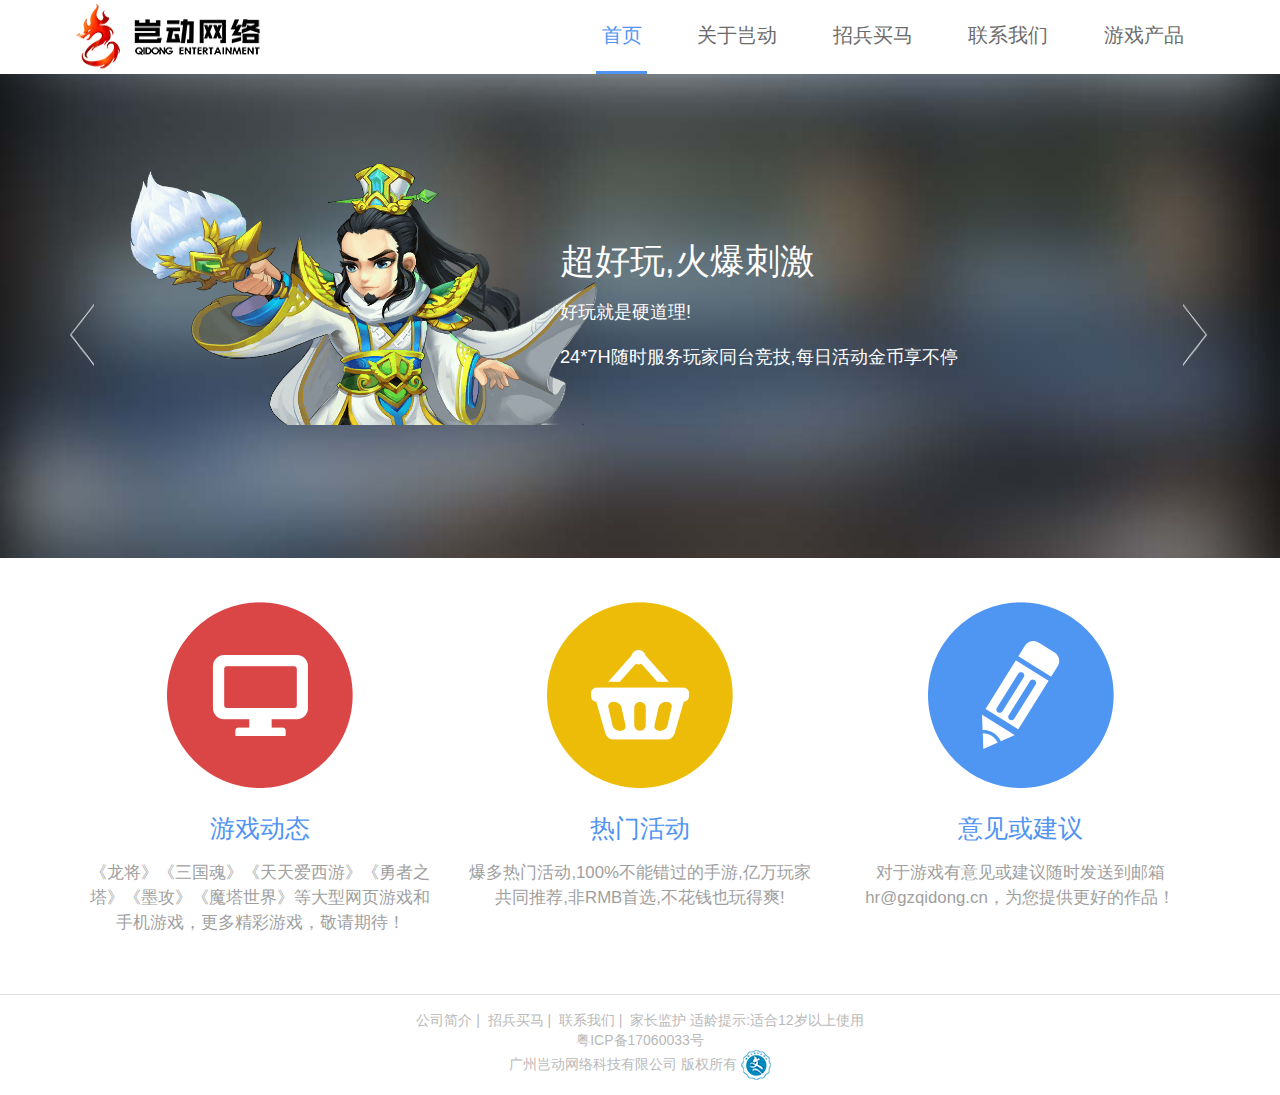
<file: index.html>
<!--
Author: W3layouts
Author URL: http://w3layouts.com
License: Creative Commons Attribution 3.0 Unported
License URL: http://creativecommons.org/licenses/by/3.0/
-->
<!DOCTYPE HTML>
<html>
<head>
	<title>广州岂动网络科技有限公司</title>
	<meta http-equiv="X-UA-Compatible" content="IE=edge,Chrome=1" />
	<meta http-equiv="X-UA-Compatible" content="IE=9" />
	<meta name="viewport" content="width=device-width, initial-scale=1, maximum-scale=1">
	<meta http-equiv="Content-Type" content="text/html; charset=utf-8" />
	<link href="css/bootstrap.min.css" rel="stylesheet" type="text/css" media="all">
	<link href="css/style.css" rel="stylesheet" type="text/css" media="all" />
	<link rel="shortcut icon" type="image/x-icon" href="images/logo.ico" media="screen" />
    <script src="js/jquery.min.js"></script>
</head>
<body>
<!-- header -->
<div class="banner">
	<div class="header">
		<div class="container">
			<div class="logo">
				<a href="index.html"><img src="images/logo.png" class="img-responsive" alt="" /></a>
			</div>
			<div class="head-nav">
				<span class="menu"> </span>
				<ul>
					<li class="active"><a href="index.html">首页</a></li>
					<li><a href="products.html">关于岂动</a></li>
					<li><a href="services.html">招兵买马</a></li>
					<li><a href="contact.html">联系我们</a></li>
					<li><a href="Game.html">游戏产品</a></li>
					<div class="clearfix"> </div>
				</ul>
			</div>
			<div class="clearfix"> </div>
		</div>
	</div>
	<div class="container">
		<div class="wmuSlider example1 section" id="section-1">
			<article style="position: absolute; width: 100%; opacity: 0;">
				<div class="banner-info">
					<div class="col-md-5 col-sm-5 info1">
						<!--原始高度 367-->
						<img src="images/img_1.png" class="img-responsive1"  style="width: 521px; margin-top: 20px" />
					</div>
					<div class="col-md-7 col-sm-7 info">

						<h1> 超好玩,火爆刺激</h1>
						<p> 好玩就是硬道理! </p>
						<p>24*7H随时服务玩家同台竞技,每日活动金币享不停 </p>

					</div>
					<div class="clearfix"> </div>
				</div>
			</article>
			<article style="position: absolute; width: 100%; opacity: 0;">
				<div class="banner-info">
					<div class="col-md-5 col-sm-5 info1">
						<img src="images/img_2.png" class="img-responsive1" alt=""  style=" width: 512px; margin-top: 20px"/>
					</div>
					<div class="col-md-7 col-sm-7 info">
						<h1>岂动团队倾力打造,超好玩游戏</h1>
						<p> 超强的游戏性，人气爆棚，精美画面 </p>
						<p> 好不好玩,由您说了算！</p>
					</div>
					<div class="clearfix"> </div>
				</div>
			</article>
			<article style="position: absolute; width: 100%; opacity: 0;">
				<div class="banner-info">
					<div class="col-md-5 col-sm-5 info1">
						<img src="images/img_3.png" class="img-responsive1"  style="width: 512px; margin-top: 20px"/>
					</div>
					<div class="col-md-7 col-sm-7 info">
						<h1>一样的游戏给您不一样的极致体验!</h1>
						<p>清新典雅的风格,原汁原味的棋牌享受</p>
						<p>超大牌面让您运指如飞,远离误操作的烦恼;... </p>
					</div>
					<div class="clearfix"> </div>
				</div>
			</article>
			<ul class="wmuSliderPagination">
				<li><a href="#" class="">0</a></li>
				<li><a href="#" class="">1</a></li>
				<li><a href="#" class="">2</a></li>
			</ul>
		</div>
	</div>
	<!-- script -->
	<script src="js/jquery.wmuSlider.js"></script>
	<script>
		$('.example1').wmuSlider();
	</script>
	<!-- script -->
</div>
<!-- header -->
<!-- content -->
<div class="contrary">
	<div class="container">
		<div class="col-md-4 devc">
			<i class="device"></i>
			<h3>游戏动态</h3>
			<p>《龙将》《三国魂》《天天爱西游》《勇者之塔》《墨攻》《魔塔世界》等大型网页游戏和手机游戏，更多精彩游戏，敬请期待！</p>
		</div>
		<div class="col-md-4 cak">
			<i class="cake"></i>
			<h3>热门活动</h3>
			<p>爆多热门活动,100%不能错过的手游,亿万玩家共同推荐,非RMB首选,不花钱也玩得爽!</p>
		</div>
		<div class="col-md-4 penc">
			<i class="pencil"></i>
			<h3>意见或建议</h3>
			<p>对于游戏有意见或建议随时发送到邮箱hr@gzqidong.cn，为您提供更好的作品！</p>
		</div>
	</div>
</div>
<!-- content -->
<div id="footser" class="footer" style="">
	<table width="100%">
		<tbody>
		<tr style="font-weight:normal;color:#b9b9b9">
			<td align="center">
				<div>
					<a target="_self" href="products.html" style="text-decoration:none;color:#b9b9b9">公司简介</a>&nbsp;|&nbsp;
					<a target="_self" href="services.html" style="text-decoration:none;color:#b9b9b9">招兵买马</a>&nbsp;|&nbsp;
					<a target="_self" href="contact.html" style="text-decoration:none;color:#b9b9b9">联系我们</a>&nbsp;|&nbsp;
					<a target="_self" style="text-decoration:none;color:#b9b9b9">家长监护 适龄提示:适合12岁以上使用</a>
				</div>
				<div><a target="_blank" style="text-decoration:none;color:#b9b9b9" href="http://www.miitbeian.gov.cn">粤ICP备17060033号</a>
				</div>
				<div><a target="_blank" style="text-decoration:none;color:#b9b9b9" href="">广州岂动网络科技有限公司 版权所有</a>
					<a href="http://sq.ccm.gov.cn/ccnt/sczr/login"><img src="images/wh.png"></a>
				</div>
			</td>
		</tr>
		</tbody>
	</table>
</div>
</body>
</html>
</file>
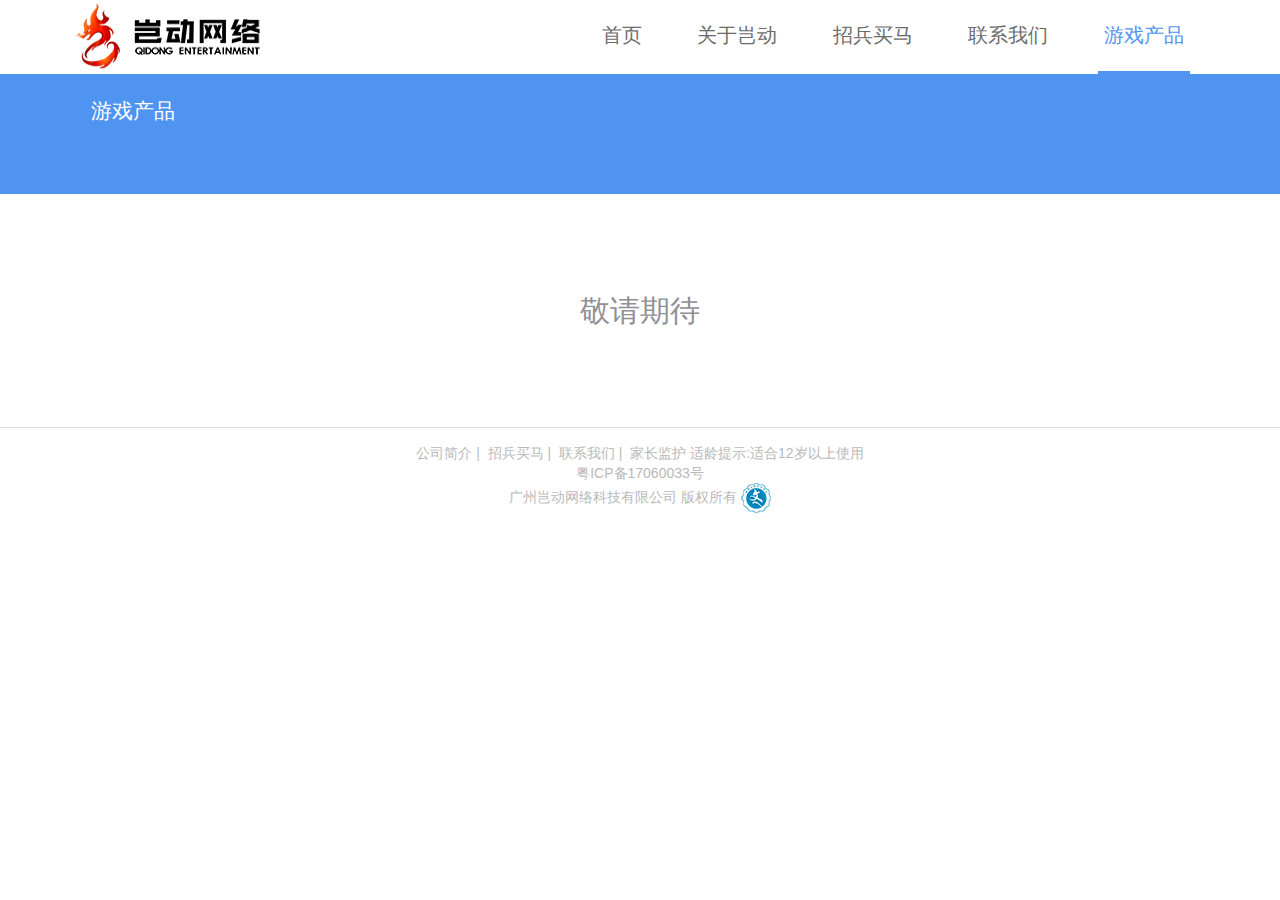
<file: Game.html>
<!--
Author: W3layouts
Author URL: http://w3layouts.com
License: Creative Commons Attribution 3.0 Unported
License URL: http://creativecommons.org/licenses/by/3.0/
-->
<!DOCTYPE HTML>
<html>
<head>
	<title>广州岂动网络科技有限公司</title>
	<meta http-equiv="X-UA-Compatible" content="IE=edge,Chrome=1" />
	<meta http-equiv="X-UA-Compatible" content="IE=9" />
	<meta name="viewport" content="width=device-width, initial-scale=1, maximum-scale=1">
	<meta http-equiv="Content-Type" content="text/html; charset=utf-8" />
	<link href="css/bootstrap.min.css" rel="stylesheet" type="text/css" media="all">
	<link href="css/style.css" rel="stylesheet" type="text/css" media="all" />
	<link rel="shortcut icon" type="image/x-icon" href="images/logo.ico" media="screen" />
    <script src="js/jquery.min.js"></script>
</head>
<body>
<!-- header -->
<div class="banner1">
	<div class="header">
		<div class="container">
			<div class="logo">
				<a href="index.html"><img src="images/logo.png" class="img-responsive" alt="" /></a>
			</div>
			<div class="head-nav">
				<span class="menu"> </span>
				<ul>
					<li><a href="index.html">首页</a></li>
					<li><a href="products.html">关于岂动</a></li>
					<li><a href="services.html">招兵买马</a></li>
					<li><a href="contact.html">联系我们</a></li>
					<li class="active"><a href="Game.html">游戏产品</a></li>
					<div class="clearfix"> </div>
				</ul>
			</div>
			<div class="clearfix"> </div>
		</div>
	</div>
	<div class="container">
		<h2>游戏产品</h2>
	</div>
</div>
<!-- header -->
<h2 style="text-align: center;margin: 100px auto">敬请期待</h2>
<div id="footser" class="footer" style="">
	<table width="100%">
		<tbody>
		<tr style="font-weight:normal;color:#b9b9b9">
			<td align="center">
				<div>
					<a target="_self" href="products.html" style="text-decoration:none;color:#b9b9b9">公司简介</a>&nbsp;|&nbsp;
					<a target="_self" href="services.html" style="text-decoration:none;color:#b9b9b9">招兵买马</a>&nbsp;|&nbsp;
					<a target="_self" href="contact.html" style="text-decoration:none;color:#b9b9b9">联系我们</a>&nbsp;|&nbsp;
					<a target="_self" style="text-decoration:none;color:#b9b9b9">家长监护 适龄提示:适合12岁以上使用</a>
				</div>
				<div><a target="_blank" style="text-decoration:none;color:#b9b9b9" href="http://www.miitbeian.gov.cn">粤ICP备17060033号</a>
				</div>
				<div><a target="_blank" style="text-decoration:none;color:#b9b9b9" href="">广州岂动网络科技有限公司 版权所有</a>
					<a href="http://sq.ccm.gov.cn/ccnt/sczr/login"><img src="images/wh.png"></a>
				</div>
			</td>
		</tr>
		</tbody>
	</table>
</div>
</body>
</html>
</file>
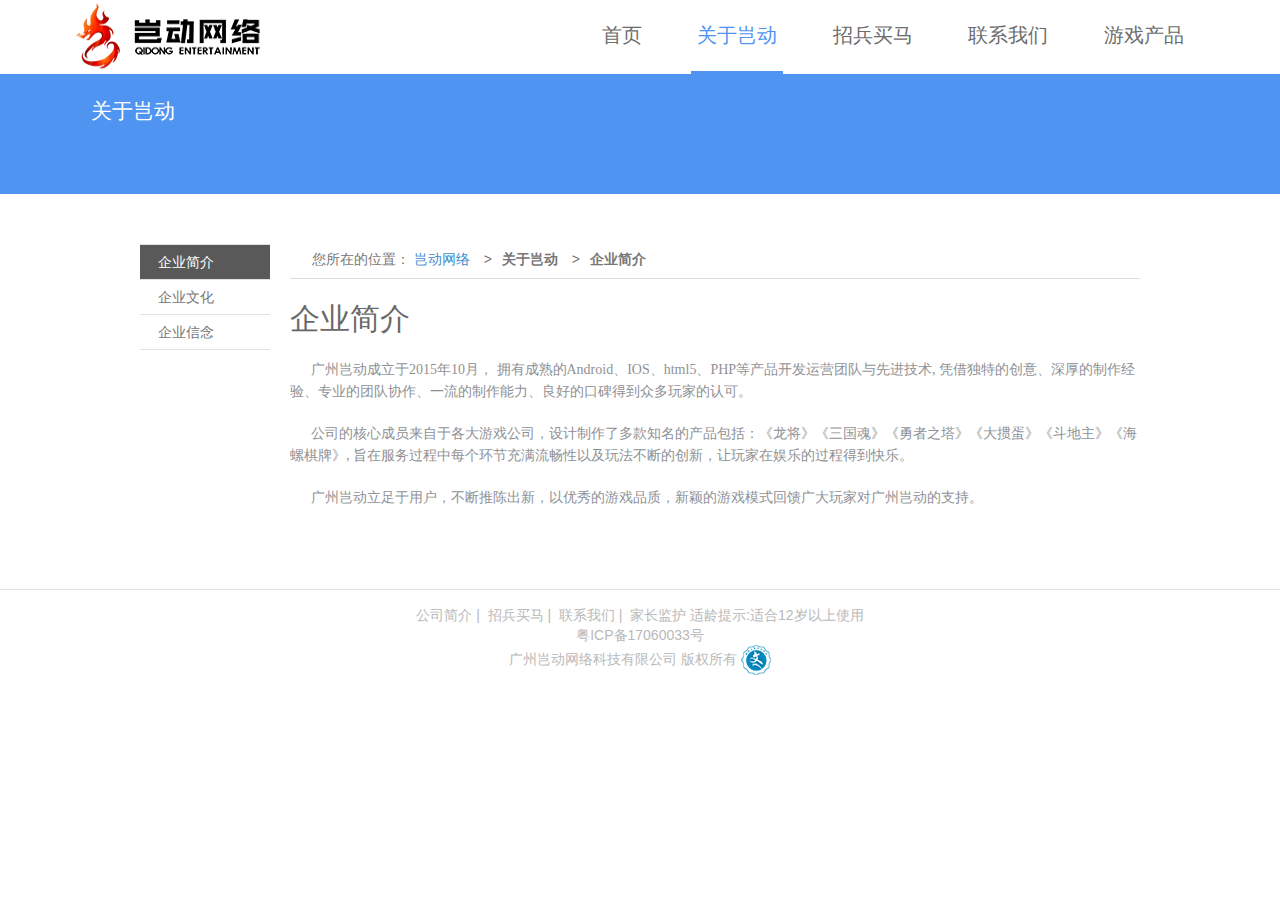
<file: products.html>
<!--
Author: W3layouts
Author URL: http://w3layouts.com
License: Creative Commons Attribution 3.0 Unported
License URL: http://creativecommons.org/licenses/by/3.0/
-->
<!--
Author: W3layouts
Author URL: http://w3layouts.com
License: Creative Commons Attribution 3.0 Unported
License URL: http://creativecommons.org/licenses/by/3.0/
-->
<!DOCTYPE HTML>
<html>
<head>
<title>广州岂动网络科技有限公司</title>
	<meta name="viewport" content="width=device-width, initial-scale=1, maximum-scale=1">
	<meta http-equiv="Content-Type" content="text/html; charset=utf-8" />
	<meta http-equiv="X-UA-Compatible" content="IE=edge,Chrome=1" />
	<meta http-equiv="X-UA-Compatible" content="IE=9" />
	<meta name="viewport" content="width=device-width, initial-scale=1">
	<link href="css/bootstrap.min.css" rel="stylesheet" type="text/css" media="all">
	<link href="css/style.css" rel="stylesheet" type="text/css" media="all" />
	<link rel="shortcut icon" type="image/x-icon" href="images/logo.ico" media="screen" />
	<script src="js/jquery.min.js"></script>
</head>
<body>
<!-- header -->
	<div class="banner1">
		<div class="header">
			<div class="container">
				<div class="logo">
					<a href="index.html"><img src="images/logo.png" class="img-responsive" alt="" /></a>
				</div>
				<div class="head-nav">
						<span class="menu"> </span>
							<ul>
								<li><a href="index.html">首页</a></li>
								<li class="active"><a href="products.html">关于岂动</a></li>
								<li><a href="services.html">招兵买马</a></li>
								<li><a href="contact.html">联系我们</a></li>
								<li><a href="Game.html">游戏产品</a></li>
								<div class="clearfix"> </div>
						</ul>
				</div>
					<div class="clearfix"> </div>
			</div> 
		</div>
		<div class="container">	
			<h2>关于岂动</h2>
		</div>
	</div>
<!-- header -->
<div class="container" style="margin-top: 50px">
	<div id="main">
		<!-- 边导航 开始-->
		<div class="aside">
			<ul class="sidenav">
				<li class="hover">
					<a href="products.html">企业简介</a>
				</li>

				<li>
					<a href="products_one.html">企业文化</a>
				</li>
				<li>
					<a href="products_two.html">企业信念</a>
				</li>

			</ul>
		</div><!-- 边导航 结束-->
		<div class="content">
			<div class="mod-crumbs-s3">
				<span>您所在的位置：</span>
				<a href="index.html" class="back-to-index">岂动网络 </a>
				<span class="arrow">&gt;</span><b>关于岂动</b>
				<span class="arrow">&gt;</span><b>企业简介</b>
			</div>
			<div id="text"><h1 style="font-style:normal;font-weight:normal;font-size:30px;font-family:微软雅黑;color:#696969;text-align:start;text-indent:0px;">
				企业简介
			</h1>
				<div style="margin:auto;color:#909195;font-family:微软雅黑;font-size:14px;font-style:normal;font-weight:normal;text-align:start;">
					<div style="margin:auto;">
						<p class="products-line">&nbsp;&nbsp;&nbsp;&nbsp;&nbsp;&nbsp;广州岂动成立于2015年10月， 拥有成熟的Android、IOS、html5、PHP等产品开发运营团队与先进技术, 凭借独特的创意、深厚的制作经验、专业的团队协作、一流的制作能力、良好的口碑得到众多玩家的认可。</p><br>
						<p class="products-line">&nbsp;&nbsp;&nbsp;&nbsp;&nbsp;&nbsp;公司的核心成员来自于各大游戏公司，设计制作了多款知名的产品包括：《龙将》《三国魂》《勇者之塔》《大掼蛋》《斗地主》《海螺棋牌》, 旨在服务过程中每个环节充满流畅性以及玩法不断的创新，让玩家在娱乐的过程得到快乐。</p><br>
						<p class="products-line">&nbsp;&nbsp;&nbsp;&nbsp;&nbsp;&nbsp;广州岂动立足于用户，不断推陈出新，以优秀的游戏品质，新颖的游戏模式回馈广大玩家对广州岂动的支持。</p><br>

					</div>
				</div><p>&nbsp;</p><p>&nbsp;</p><p>&nbsp;</p></div>
		</div>
	</div>
</div>
<div id="footser" class="footer" style="">
	<table width="100%">
		<tbody>
		<tr style="font-weight:normal;color:#b9b9b9">
			<td align="center">
				<div>
					<a target="_self" href="products.html" style="text-decoration:none;color:#b9b9b9">公司简介</a>&nbsp;|&nbsp;
					<a target="_self" href="services.html" style="text-decoration:none;color:#b9b9b9">招兵买马</a>&nbsp;|&nbsp;
					<a target="_self" href="contact.html" style="text-decoration:none;color:#b9b9b9">联系我们</a>&nbsp;|&nbsp;
					<a target="_self" style="text-decoration:none;color:#b9b9b9">家长监护 适龄提示:适合12岁以上使用</a>
				</div>
				<div><a target="_blank" style="text-decoration:none;color:#b9b9b9" href="http://www.miitbeian.gov.cn">粤ICP备17060033号</a>
				</div>
				<div><a target="_blank" style="text-decoration:none;color:#b9b9b9">广州岂动网络科技有限公司 版权所有</a>
					<a href="http://sq.ccm.gov.cn/ccnt/sczr/login"><img src="images/wh.png"></a>
				</div>
			</td>
		</tr>
		</tbody>
	</table>
</div>
</body>
</html>
</file>
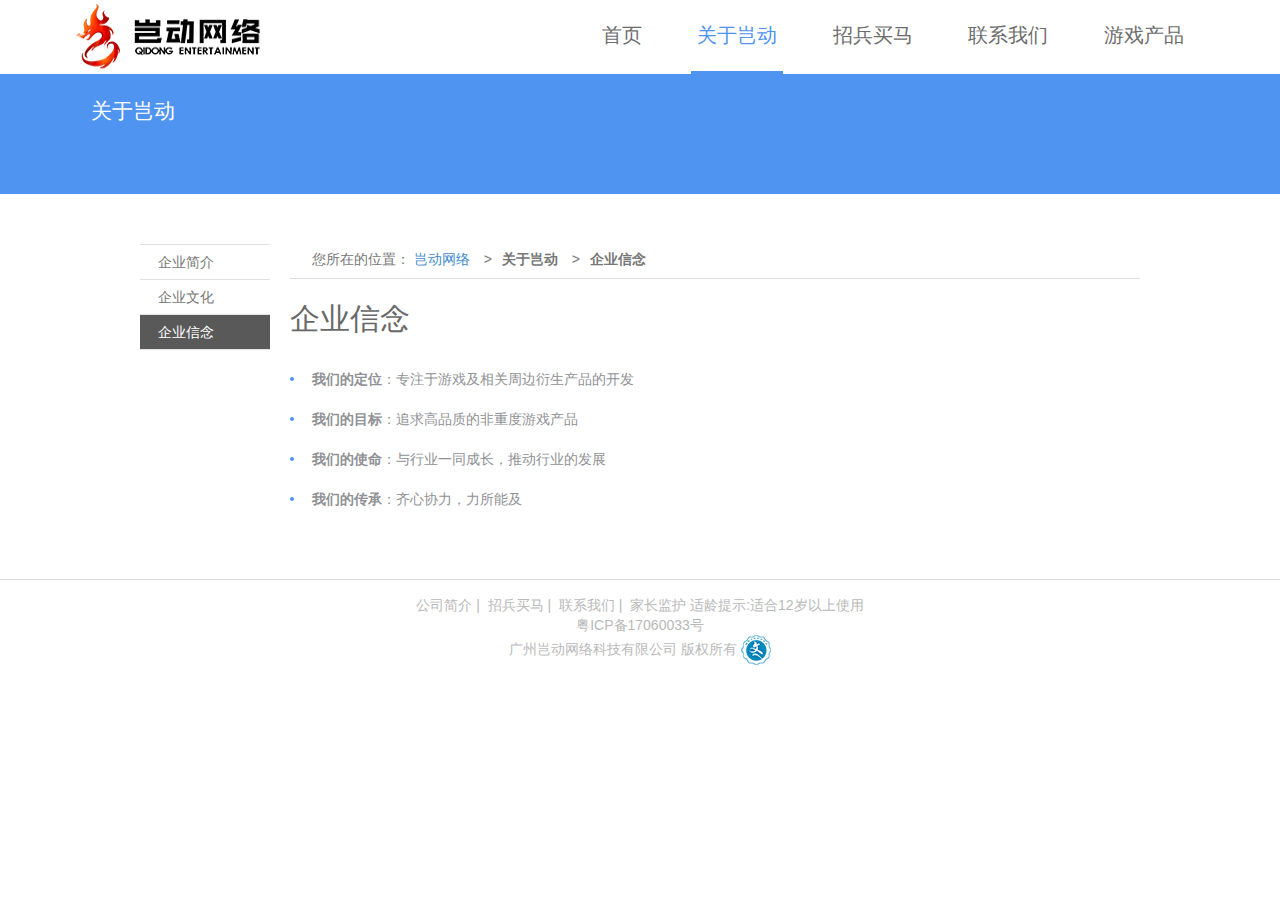
<file: products_two.html>
<!--
Author: W3layouts
Author URL: http://w3layouts.com
License: Creative Commons Attribution 3.0 Unported
License URL: http://creativecommons.org/licenses/by/3.0/
-->
<!--
Author: W3layouts
Author URL: http://w3layouts.com
License: Creative Commons Attribution 3.0 Unported
License URL: http://creativecommons.org/licenses/by/3.0/
-->
<!DOCTYPE HTML>
<html>
<head>
<title>广州岂动网络科技有限公司</title>
	<meta name="viewport" content="width=device-width, initial-scale=1, maximum-scale=1">
	<meta http-equiv="Content-Type" content="text/html; charset=utf-8" />
	<meta http-equiv="X-UA-Compatible" content="IE=edge,Chrome=1" />
	<meta http-equiv="X-UA-Compatible" content="IE=9" />
	<link href="css/bootstrap.min.css" rel="stylesheet" type="text/css" media="all">
	<link href="css/style.css" rel="stylesheet" type="text/css" media="all" />
	<link rel="shortcut icon" type="image/x-icon" href="images/logo.ico" media="screen" />
	<script src="js/jquery.min.js"></script>
</head>
<body>
<!-- header -->
	<div class="banner1">
		<div class="header">
			<div class="container">
				<div class="logo">
					<a href="index.html"><img src="images/logo.png" class="img-responsive" alt="" /></a>
				</div>
				<div class="head-nav">
						<span class="menu"> </span>
							<ul>
								<li><a href="index.html">首页</a></li>
								<li class="active"><a href="products.html">关于岂动</a></li>
								<li><a href="services.html">招兵买马</a></li>
								<li><a href="contact.html">联系我们</a></li>
								<li><a href="Game.html">游戏产品</a></li>
								<div class="clearfix"> </div>
						</ul>
				</div>
					<div class="clearfix"> </div>
			</div> 
		</div>
		<div class="container">	
			<h2>关于岂动</h2>
		</div>
	</div>
<!-- header -->
<div class="container" style="margin-top: 50px">
	<div id="main">
		<!-- 边导航 开始-->
		<div class="aside">
			<ul class="sidenav">
				<li>
					<a href="products.html">企业简介</a>
				</li>

				<li>
					<a href="products_one.html">企业文化</a>
				</li>
				<li class="hover">
					<a href="products_two.html">企业信念</a>
				</li>
			</ul>
		</div><!-- 边导航 结束-->
		<div class="content">
			<div class="mod-crumbs-s3">
				<span>您所在的位置：</span>
				<a href="index.html" class="back-to-index">岂动网络 </a>
				<span class="arrow">&gt;</span><b>关于岂动</b>
				<span class="arrow">&gt;</span><b>企业信念</b>
			</div>
			<div id="text"><h1 style="font-style:normal;font-weight:normal;font-size:30px;font-family:微软雅黑;color:#696969;text-align:start;text-indent:0px;">
				企业信念
			</h1>
				<div class="xnline"><div class="xnbt"></div><p><strong>我们的定位</strong>：专注于游戏及相关周边衍生产品的开发</p></div>
				<div class="xnline"><div class="xnbt"></div><p><strong>我们的目标</strong>：追求高品质的非重度游戏产品</p></div>
				<div class="xnline"><div class="xnbt"></div><p><strong>我们的使命</strong>：与行业一同成长，推动行业的发展</p></div>
				<div class="xnline"><div class="xnbt"></div><p><strong>我们的传承</strong>：齐心协力，力所能及</p></div>
				<p>&nbsp;</p><p>&nbsp;</p><p>&nbsp;</p>
			</div>
		</div>
	</div>
</div>
<div id="footser" class="footer" style="">
	<table width="100%">
		<tbody>
		<tr style="font-weight:normal;color:#b9b9b9">
			<td align="center">
				<div>
					<a target="_self" href="products.html" style="text-decoration:none;color:#b9b9b9">公司简介</a>&nbsp;|&nbsp;
					<a target="_self" href="services.html" style="text-decoration:none;color:#b9b9b9">招兵买马</a>&nbsp;|&nbsp;
					<a target="_self" href="contact.html" style="text-decoration:none;color:#b9b9b9">联系我们</a>&nbsp;|&nbsp;
					<a target="_self" style="text-decoration:none;color:#b9b9b9">家长监护 适龄提示:适合12岁以上使用</a>
				</div>
				<div><a target="_blank" style="text-decoration:none;color:#b9b9b9" href="http://www.miitbeian.gov.cn">粤ICP备17060033号</a>
				</div>
				<div><a target="_blank" style="text-decoration:none;color:#b9b9b9">广州岂动网络科技有限公司 版权所有</a>
					<a href="http://sq.ccm.gov.cn/ccnt/sczr/login"><img src="images/wh.png"></a>
				</div>
			</td>
		</tr>
		</tbody>
	</table>
</div>
</body>
</html>
</file>
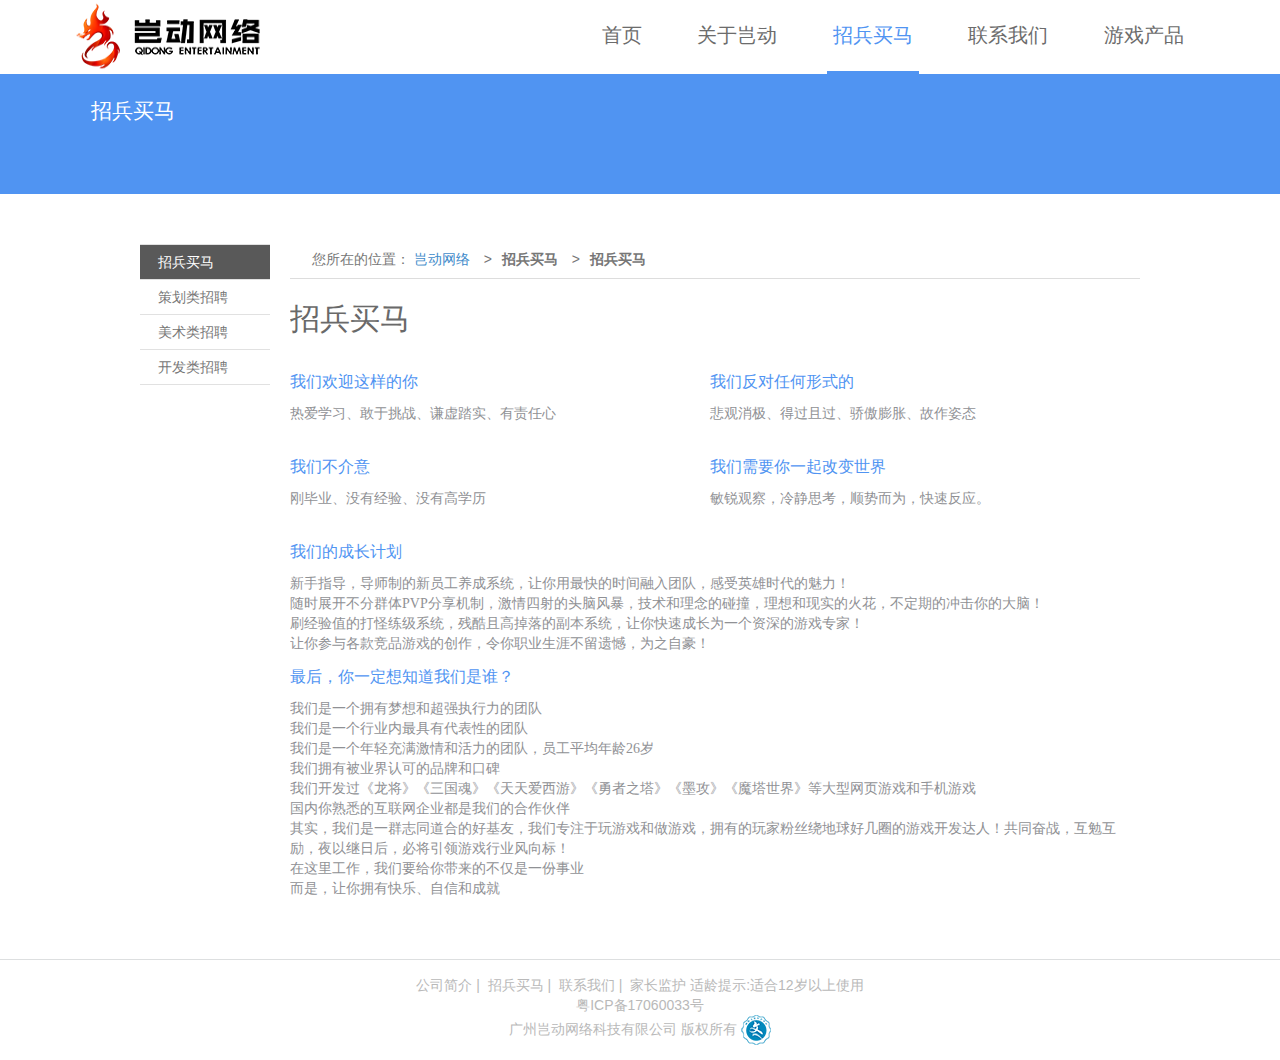
<file: services.html>
<!--
Author: W3layouts
Author URL: http://w3layouts.com
License: Creative Commons Attribution 3.0 Unported
License URL: http://creativecommons.org/licenses/by/3.0/
-->
<!--
Author: W3layouts
Author URL: http://w3layouts.com
License: Creative Commons Attribution 3.0 Unported
License URL: http://creativecommons.org/licenses/by/3.0/
-->
<!DOCTYPE HTML>
<html>
<head>
<title>广州岂动网络科技有限公司</title>
	<meta name="viewport" content="width=device-width, initial-scale=1, maximum-scale=1">
	<meta http-equiv="Content-Type" content="text/html; charset=utf-8" />
	<meta http-equiv="X-UA-Compatible" content="IE=edge,Chrome=1" />
	<meta http-equiv="X-UA-Compatible" content="IE=9" />
	<link href="css/bootstrap.min.css" rel="stylesheet" type="text/css" media="all">
	<link href="css/style.css" rel="stylesheet" type="text/css" media="all" />
	<link rel="shortcut icon" type="image/x-icon" href="images/logo.ico" media="screen" />
	<script src="js/jquery.min.js"></script>
</head>
<body>
<!-- header -->
	<div class="banner1">
		<div class="header">
			<div class="container">
				<div class="logo">
					<a href="index.html"><img src="images/logo.png" class="img-responsive" alt="" /></a>
				</div>
				<div class="head-nav">
						<span class="menu"> </span>
							<ul>
								<li><a href="index.html">首页</a></li>
								<li><a href="products.html">关于岂动</a></li>
								<li class="active"><a href="services.html">招兵买马</a></li>
								<li><a href="contact.html">联系我们</a></li>
								<li><a href="Game.html">游戏产品</a></li>
								<div class="clearfix"> </div>
						</ul>
				</div>
					<div class="clearfix"> </div>
			</div> 
		</div>
		<div class="container">	
			<h2>招兵买马</h2>
		</div>
	</div>
<!-- header -->	
<!-- service -->
<div class="container" style="margin-top: 50px">
	<div id="main">
		<!-- 边导航 开始-->
		<div class="aside">
			<ul class="sidenav">
				<li class="hover">
					<a href="services.html">招兵买马</a>
				</li>

				<li>
					<a href="services_one.html">策划类招聘</a>
				</li>
				<li>
					<a href="services_two.html">美术类招聘</a>
				</li>
				<li>
					<a href="services_three.html">开发类招聘</a>
				</li>
			</ul>
		</div><!-- 边导航 结束-->
		<div class="content">
			<div class="mod-crumbs-s3">
				<span>您所在的位置：</span>
				<a href="index.html" class="back-to-index">岂动网络 </a>
				<span class="arrow">&gt;</span><b>招兵买马</b>
			    <span class="arrow">&gt;</span><b>招兵买马</b>
			</div>
			<div id="text"><h1 style="font-style:normal;font-weight:normal;font-size:30px;font-family:微软雅黑;color:#696969;text-align:start;text-indent:0px;">
				招兵买马
			</h1>
				<div style="margin:auto;color:#909195;font-family:微软雅黑;font-size:14px;font-style:normal;font-weight:normal;text-align:start;">
					<div class="main_zp11" style="margin:auto;">
						<span class="zpdbt2" style="font-size:16px;">我们欢迎这样的你</span><span class="Apple-converted-space">&nbsp;</span><br>
						热爱学习、敢于挑战、谦虚踏实、有责任心<br>
					</div>
					<div class="main_zp22">
						<span class="zpdbt2" style="font-size:16px;">我们反对任何形式的</span><span class="Apple-converted-space">&nbsp;</span><br>
						悲观消极、得过且过、骄傲膨胀、故作姿态<br>
					</div>
					<div class="main_zp11" style="margin:auto;">
						<span class="zpdbt2" style="font-size:16px;">我们不介意</span><span class="Apple-converted-space">&nbsp;</span><br>
						刚毕业、没有经验、没有高学历<br>
					</div>
					<div class="main_zp22">
						<span class="zpdbt2" style="font-size:16px;">我们需要你一起改变世界</span><span class="Apple-converted-space">&nbsp;</span><br>
						敏锐观察，冷静思考，顺势而为，快速反应。<br>
					</div>

					<div style="margin:auto;">
						<span class="zpdbt2" style="font-size:16px;">我们的成长计划</span><span class="Apple-converted-space">&nbsp;</span><br>
						新手指导，导师制的新员工养成系统，让你用最快的时间融入团队，感受英雄时代的魅力！<span class="Apple-converted-space">&nbsp;</span><br>
						随时展开不分群体PVP分享机制，激情四射的头脑风暴，技术和理念的碰撞，理想和现实的火花，不定期的冲击你的大脑！<span class="Apple-converted-space">&nbsp;</span><br>
						刷经验值的打怪练级系统，残酷且高掉落的副本系统，让你快速成长为一个资深的游戏专家！<span class="Apple-converted-space">&nbsp;</span><br>
						让你参与各款竞品游戏的创作，令你职业生涯不留遗憾，为之自豪！<br>
					</div>
					<div style="margin:auto;">
						<span class="zpdbt2" style="font-size:16px;">最后，你一定想知道我们是谁？</span><br>
						我们是一个拥有梦想和超强执行力的团队<br>
						我们是一个行业内最具有代表性的团队<br>
						我们是一个年轻充满激情和活力的团队，员工平均年龄26岁<br>
						我们拥有被业界认可的品牌和口碑<br>
						我们开发过《龙将》《三国魂》《天天爱西游》《勇者之塔》《墨攻》《魔塔世界》等大型网页游戏和手机游戏<br>
						国内你熟悉的互联网企业都是我们的合作伙伴<br>
						其实，我们是一群志同道合的好基友，我们专注于玩游戏和做游戏，拥有的玩家粉丝绕地球好几圈的游戏开发达人！共同奋战，互勉互励，夜以继日后，必将引领游戏行业风向标！<br>
						在这里工作，我们要给你带来的不仅是一份事业<br>
						而是，让你拥有快乐、自信和成就<br>

					</div>
				</div><p>&nbsp;</p><p>&nbsp;</p><p>&nbsp;</p></div>
	    </div>
	</div>
</div>

<!-- service -->
<div id="footser" class="footer" style="">
	<table width="100%">
		<tbody>
		<tr style="font-weight:normal;color:#b9b9b9">
			<td align="center">
				<div>
					<a target="_self" href="products.html" style="text-decoration:none;color:#b9b9b9">公司简介</a>&nbsp;|&nbsp;
					<a target="_self" href="services.html" style="text-decoration:none;color:#b9b9b9">招兵买马</a>&nbsp;|&nbsp;
					<a target="_self" href="contact.html" style="text-decoration:none;color:#b9b9b9">联系我们</a>&nbsp;|&nbsp;
					<a target="_self" style="text-decoration:none;color:#b9b9b9">家长监护 适龄提示:适合12岁以上使用</a>
				</div>
				<div><a target="_blank" style="text-decoration:none;color:#b9b9b9" href="http://www.miitbeian.gov.cn">粤ICP备17060033号</a>
				</div>
				<div><a target="_blank" style="text-decoration:none;color:#b9b9b9">广州岂动网络科技有限公司 版权所有</a>
					<a href="http://sq.ccm.gov.cn/ccnt/sczr/login"><img src="images/wh.png"></a>
				</div>
			</td>
		</tr>
		</tbody>
	</table>
</div>
</body>
</html>
</file>
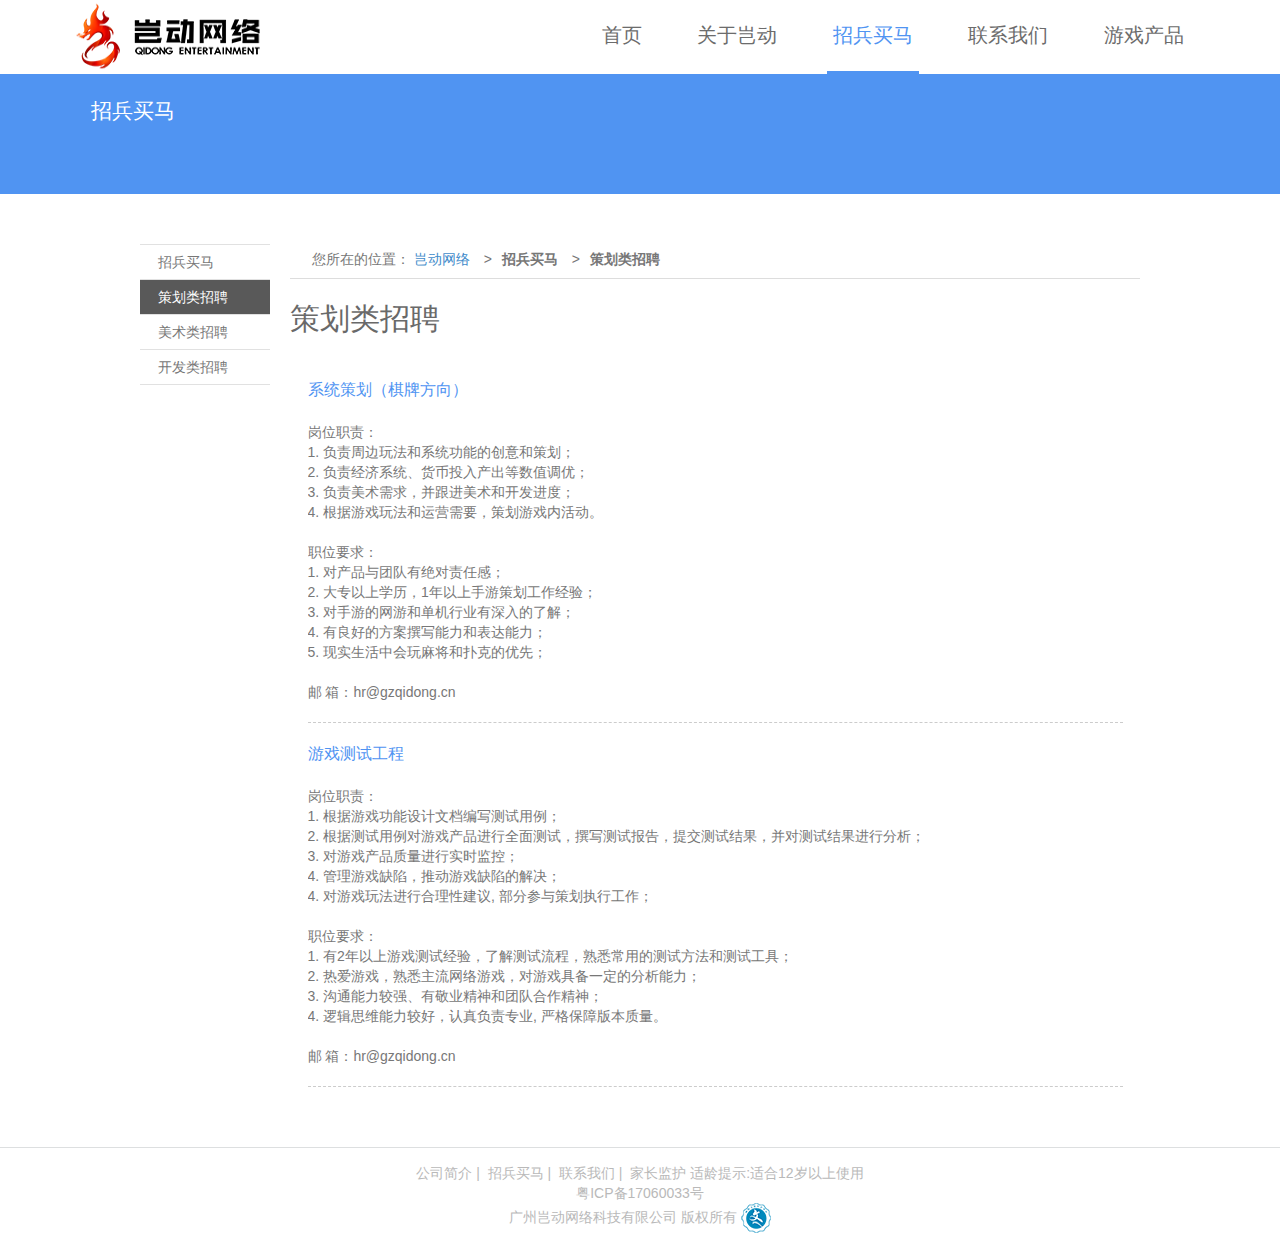
<file: services_one.html>
<!--
Author: W3layouts
Author URL: http://w3layouts.com
License: Creative Commons Attribution 3.0 Unported
License URL: http://creativecommons.org/licenses/by/3.0/
-->
<!--
Author: W3layouts
Author URL: http://w3layouts.com
License: Creative Commons Attribution 3.0 Unported
License URL: http://creativecommons.org/licenses/by/3.0/
-->
<!DOCTYPE HTML>
<html>
<head>
<title>广州岂动网络科技有限公司</title>
	<meta name="viewport" content="width=device-width, initial-scale=1, maximum-scale=1">
	<meta http-equiv="Content-Type" content="text/html; charset=utf-8" />
	<meta http-equiv="X-UA-Compatible" content="IE=edge,Chrome=1" />
	<meta http-equiv="X-UA-Compatible" content="IE=9" />
	<link href="css/bootstrap.min.css" rel="stylesheet" type="text/css" media="all">
	<link href="css/style.css" rel="stylesheet" type="text/css" media="all" />
	<link rel="shortcut icon" type="image/x-icon" href="images/logo.ico" media="screen" />
	<script src="js/jquery.min.js"></script>
</head>
<body>
<!-- header -->
	<div class="banner1">
		<div class="header">
			<div class="container">
				<div class="logo">
					<a href="index.html"><img src="images/logo.png" class="img-responsive" alt="" /></a>
				</div>
				<div class="head-nav">
						<span class="menu"> </span>
							<ul>
								<li><a href="index.html">首页</a></li>
								<li><a href="products.html">关于岂动</a></li>
								<li class="active"><a href="services.html">招兵买马</a></li>
								<li><a href="contact.html">联系我们</a></li>
								<li><a href="Game.html">游戏产品</a></li>
								<div class="clearfix"> </div>
						</ul>
				</div>
					<div class="clearfix"> </div>
			</div> 
		</div>
		<div class="container">	
			<h2>招兵买马</h2>
		</div>
	</div>
<!-- header -->	
<!-- service -->
<div class="container" style="margin-top: 50px">
	<div id="main">
		<!-- 边导航 开始-->
		<div class="aside">
			<ul class="sidenav">
				<li>
					<a href="services.html">招兵买马</a>
				</li>

				<li  class="hover">
					<a href="services_one.html">策划类招聘</a>
				</li>
				<li>
					<a href="services_two.html">美术类招聘</a>
				</li>
				<li>
					<a href="services_three.html">开发类招聘</a>
				</li>
			</ul>
		</div><!-- 边导航 结束-->
		<div class="content">
			<div class="mod-crumbs-s3">
				<span>您所在的位置：</span>
				<a href="index.html" class="back-to-index">岂动网络 </a>
				<span class="arrow">&gt;</span><b>招兵买马</b>
			    <span class="arrow">&gt;</span><b>策划类招聘</b>
			</div>
			<div id="text">
				<h1>
					策划类招聘
				</h1>
				<!-- 资深数值策划 开始-->
				<p>
					<br>
				</p>
				<div class="zpnr">
					<div class="zpbt">
					</div>
					<span class="zpwz">系统策划（棋牌方向）</span>
					<p>
						<br>
					</p>
					岗位职责： <br>
					1. 负责周边玩法和系统功能的创意和策划；<br>
					2. 负责经济系统、货币投入产出等数值调优；<br>
					3. 负责美术需求，并跟进美术和开发进度；<br>
					4. 根据游戏玩法和运营需要，策划游戏内活动。 <br>
					<br>
					职位要求：<br>
					1. 对产品与团队有绝对责任感；<br>
					2. 大专以上学历，1年以上手游策划工作经验；<br>
					3. 对手游的网游和单机行业有深入的了解；<br>
					4. 有良好的方案撰写能力和表达能力；<br>
					5. 现实生活中会玩麻将和扑克的优先；
					<p>
						<br>
					</p>
					邮 箱：<span>hr@gzqidong.cn</span><br>
					<br>
				</div>
				<p>

					<br/><!-- 资深数值策划 结束-->
					<!-- 系统策划 开始-->
				</p>

				<p>
					<div class="zpnr">
						<div class="zpbt">
						</div>
						<span class="zpwz">游戏测试工程</span>

				<p>
					<br>
				</p>
				岗位职责： <br>
				1. 根据游戏功能设计文档编写测试用例；<br>
				2. 根据测试用例对游戏产品进行全面测试，撰写测试报告，提交测试结果，并对测试结果进行分析；<br>
				3. 对游戏产品质量进行实时监控；<br>
				4. 管理游戏缺陷，推动游戏缺陷的解决；<br>
				4. 对游戏玩法进行合理性建议, 部分参与策划执行工作；<br>
				<br>
				职位要求：<br>
				1. 有2年以上游戏测试经验，了解测试流程，熟悉常用的测试方法和测试工具；<br>
				2. 热爱游戏，熟悉主流网络游戏，对游戏具备一定的分析能力；<br>
				3. 沟通能力较强、有敬业精神和团队合作精神；<br>
				4. 逻辑思维能力较好，认真负责专业, 严格保障版本质量。<br>
				<p>
					<br>
				</p>
				邮 箱：<span>hr@gzqidong.cn</span><br>
				<br>
			</div>
			</div>
					<!-- 系统策划 结束-->
				<p>&nbsp;</p><p>&nbsp;</p><p>&nbsp;</p></div>

	    </div>
	</div>

<!-- service -->
<div id="footser" class="footer" style="">
	<table width="100%">
		<tbody>
		<tr style="font-weight:normal;color:#b9b9b9">
			<td align="center">
				<div>
					<a target="_self" href="products.html" style="text-decoration:none;color:#b9b9b9">公司简介</a>&nbsp;|&nbsp;
					<a target="_self" href="services.html" style="text-decoration:none;color:#b9b9b9">招兵买马</a>&nbsp;|&nbsp;
					<a target="_self" href="contact.html" style="text-decoration:none;color:#b9b9b9">联系我们</a>&nbsp;|&nbsp;
					<a target="_self" style="text-decoration:none;color:#b9b9b9">家长监护 适龄提示:适合12岁以上使用</a>
				</div>
				<div><a target="_blank" style="text-decoration:none;color:#b9b9b9" href="http://www.miitbeian.gov.cn">粤ICP备17060033号</a>
				</div>
				<div><a target="_blank" style="text-decoration:none;color:#b9b9b9">广州岂动网络科技有限公司 版权所有</a>
					<a href="http://sq.ccm.gov.cn/ccnt/sczr/login"><img src="images/wh.png"></a>
				</div>
			</td>
		</tr>
		</tbody>
	</table>
</div>
</body>
</html>
</file>
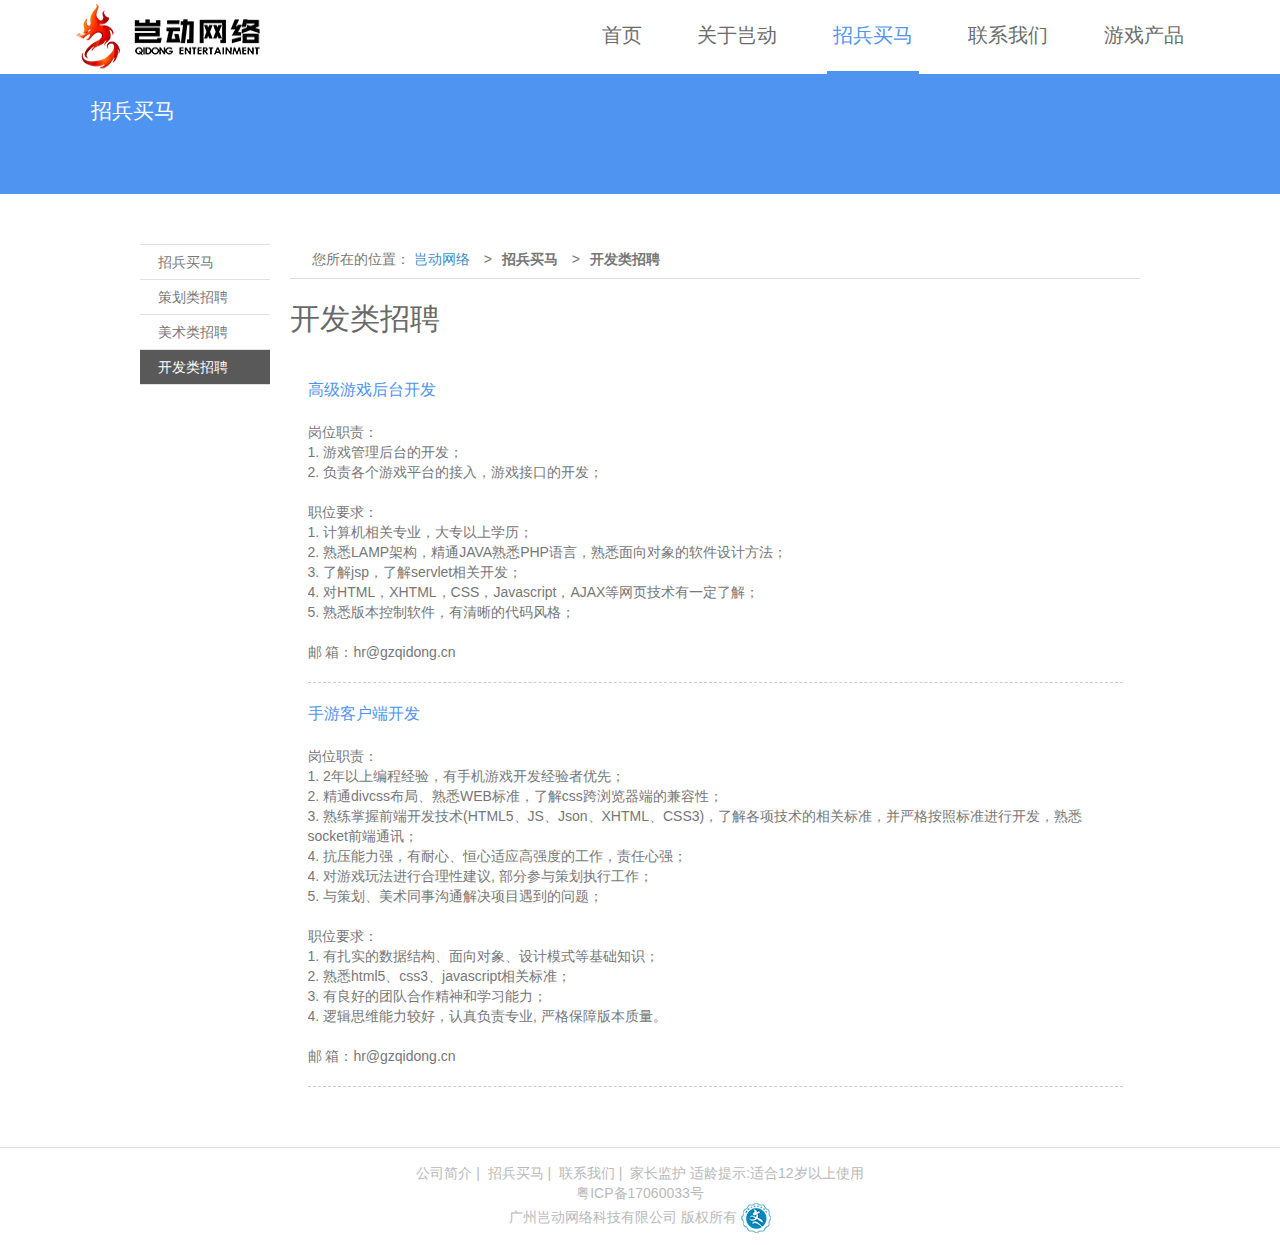
<file: services_three.html>
<!--
Author: W3layouts
Author URL: http://w3layouts.com
License: Creative Commons Attribution 3.0 Unported
License URL: http://creativecommons.org/licenses/by/3.0/
-->
<!--
Author: W3layouts
Author URL: http://w3layouts.com
License: Creative Commons Attribution 3.0 Unported
License URL: http://creativecommons.org/licenses/by/3.0/
-->
<!DOCTYPE HTML>
<html>
<head>
<title>广州岂动网络科技有限公司</title>
	<meta name="viewport" content="width=device-width, initial-scale=1, maximum-scale=1">
	<meta http-equiv="Content-Type" content="text/html; charset=utf-8" />
	<meta http-equiv="X-UA-Compatible" content="IE=edge,Chrome=1" />
	<meta http-equiv="X-UA-Compatible" content="IE=9" />
	<link href="css/bootstrap.min.css" rel="stylesheet" type="text/css" media="all">
	<link href="css/style.css" rel="stylesheet" type="text/css" media="all" />
	<link rel="shortcut icon" type="image/x-icon" href="images/logo.ico" media="screen" />
	<script src="js/jquery.min.js"></script>
</head>
<body>
<!-- header -->
	<div class="banner1">
		<div class="header">
			<div class="container">
				<div class="logo">
					<a href="index.html"><img src="images/logo.png" class="img-responsive" alt="" /></a>
				</div>
				<div class="head-nav">
						<span class="menu"> </span>
							<ul>
								<li><a href="index.html">首页</a></li>
								<li><a href="products.html">关于岂动</a></li>
								<li class="active"><a href="services.html">招兵买马</a></li>
								<li><a href="contact.html">联系我们</a></li>
								<li><a href="Game.html">游戏产品</a></li>
								<div class="clearfix"> </div>
						</ul>
				</div>
					<div class="clearfix"> </div>
			</div> 
		</div>
		<div class="container">	
			<h2>招兵买马</h2>
		</div>
	</div>
<!-- header -->	
<!-- service -->
<div class="container" style="margin-top: 50px">
	<div id="main">
		<!-- 边导航 开始-->
		<div class="aside">
			<ul class="sidenav">
				<li>
					<a href="services.html">招兵买马</a>
				</li>

				<li>
					<a href="services_one.html">策划类招聘</a>
				</li>
				<li>
					<a href="services_two.html">美术类招聘</a>
				</li>
				<li class="hover">
					<a href="services_three.html">开发类招聘</a>
				</li>
			</ul>
		</div><!-- 边导航 结束-->
		<div class="content">
			<div class="mod-crumbs-s3">
				<span>您所在的位置：</span>
				<a href="index.html" class="back-to-index">岂动网络 </a>
				<span class="arrow">&gt;</span><b>招兵买马</b>
			    <span class="arrow">&gt;</span><b>开发类招聘</b>
			</div>
			<div id="text">
				<h1>
					开发类招聘
				</h1>
				<!-- 资深数值策划 开始-->
				<p>
					<br>
				</p>
				<div class="zpnr">
					<div class="zpbt">
					</div>
					<span class="zpwz">高级游戏后台开发</span>
					<p>
						<br>
					</p>
					岗位职责： <br>
					1. 游戏管理后台的开发；<br>
					2. 负责各个游戏平台的接入，游戏接口的开发；<br>
					<br>
					职位要求：<br>
					1. 计算机相关专业，大专以上学历；<br>
					2. 熟悉LAMP架构，精通JAVA熟悉PHP语言，熟悉面向对象的软件设计方法；<br>
					3. 了解jsp，了解servlet相关开发；<br>
					4. 对HTML，XHTML，CSS，Javascript，AJAX等网页技术有一定了解；<br>
					5. 熟悉版本控制软件，有清晰的代码风格；
					<p>
						<br>
					</p>
					邮 箱：<span>hr@gzqidong.cn</span><br>
					<br>
				</div>
				<p>

					<br/><!-- 资深数值策划 结束-->
					<!-- 系统策划 开始-->
				</p>

				<p>
					<div class="zpnr">
						<div class="zpbt">
						</div>
						<span class="zpwz">手游客户端开发</span>

				<p>
					<br>
				</p>
				岗位职责： <br>
				1. 2年以上编程经验，有手机游戏开发经验者优先；<br>
				2. 精通divcss布局、熟悉WEB标准，了解css跨浏览器端的兼容性；<br>
				3. 熟练掌握前端开发技术(HTML5、JS、Json、XHTML、CSS3)，了解各项技术的相关标准，并严格按照标准进行开发，熟悉socket前端通讯；<br>
				4. 抗压能力强，有耐心、恒心适应高强度的工作，责任心强；<br>
				4. 对游戏玩法进行合理性建议, 部分参与策划执行工作；<br>
				5. 与策划、美术同事沟通解决项目遇到的问题；<br>
				<br>
				职位要求：<br>
				1. 有扎实的数据结构、面向对象、设计模式等基础知识；<br>
				2. 熟悉html5、css3、javascript相关标准；<br>
				3. 有良好的团队合作精神和学习能力；<br>
				4. 逻辑思维能力较好，认真负责专业, 严格保障版本质量。<br>
				<p>
					<br>
				</p>
				邮 箱：<span>hr@gzqidong.cn</span><br>
				<br>
			</div>
			</div>
			<!-- 系统策划 结束-->
			<p>&nbsp;</p><p>&nbsp;</p><p>&nbsp;</p></div>

	</div>
</div>


<!-- service -->
<div id="footser" class="footer" style="">
	<table width="100%">
		<tbody>
		<tr style="font-weight:normal;color:#b9b9b9">
			<td align="center">
				<div>
					<a target="_self" href="products.html" style="text-decoration:none;color:#b9b9b9">公司简介</a>&nbsp;|&nbsp;
					<a target="_self" href="services.html" style="text-decoration:none;color:#b9b9b9">招兵买马</a>&nbsp;|&nbsp;
					<a target="_self" href="contact.html" style="text-decoration:none;color:#b9b9b9">联系我们</a>&nbsp;|&nbsp;
					<a target="_self" style="text-decoration:none;color:#b9b9b9">家长监护 适龄提示:适合12岁以上使用</a>
				</div>
				<div><a target="_blank" style="text-decoration:none;color:#b9b9b9" href="http://www.miitbeian.gov.cn">粤ICP备17060033号</a>
				</div>
				<div><a target="_blank" style="text-decoration:none;color:#b9b9b9">广州岂动网络科技有限公司 版权所有</a>
					<a href="http://sq.ccm.gov.cn/ccnt/sczr/login"><img src="images/wh.png"></a>
				</div>
			</td>
		</tr>
		</tbody>
	</table>
</div>
</body>
</html>
</file>
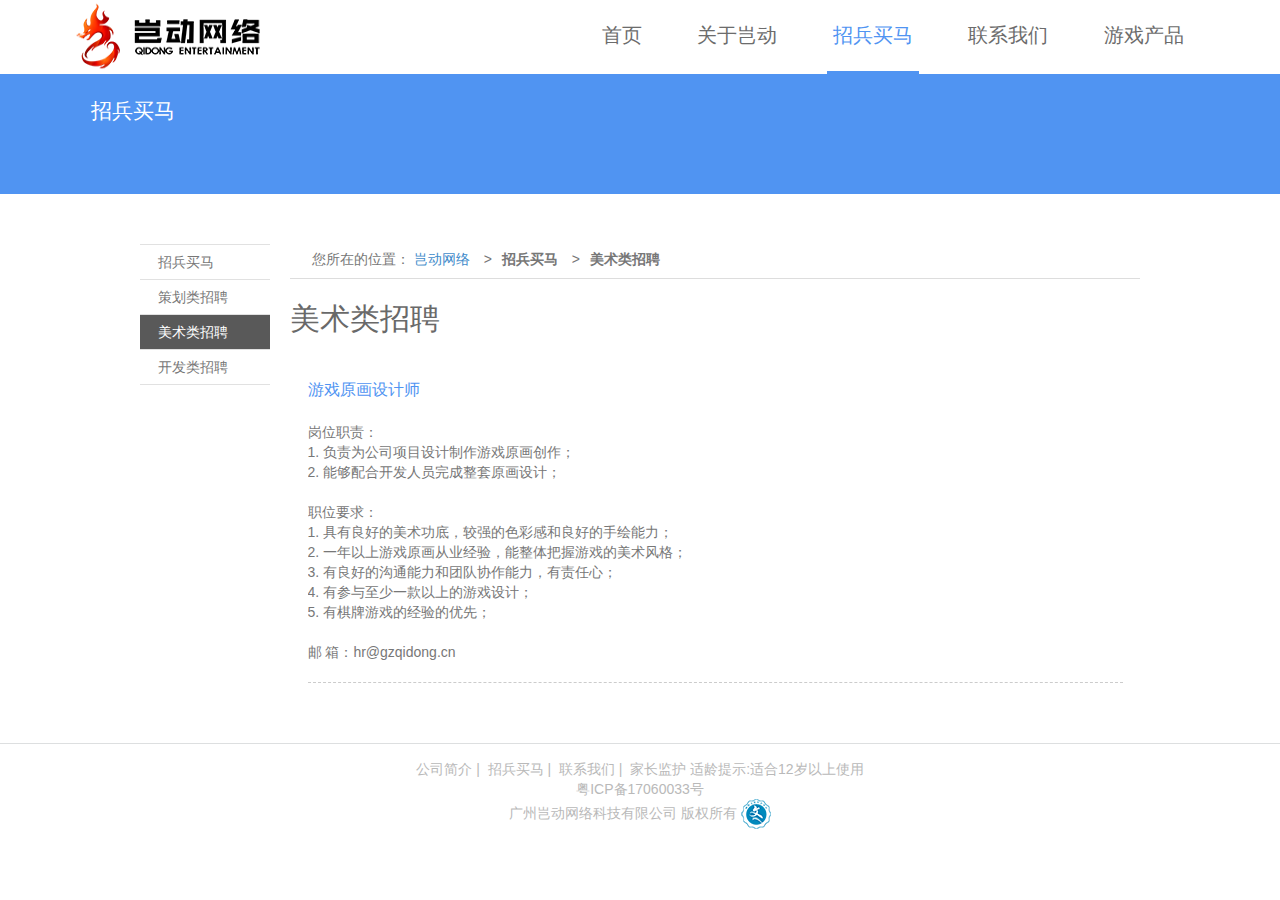
<file: services_two.html>
<!--
Author: W3layouts
Author URL: http://w3layouts.com
License: Creative Commons Attribution 3.0 Unported
License URL: http://creativecommons.org/licenses/by/3.0/
-->
<!--
Author: W3layouts
Author URL: http://w3layouts.com
License: Creative Commons Attribution 3.0 Unported
License URL: http://creativecommons.org/licenses/by/3.0/
-->
<!DOCTYPE HTML>
<html>
<head>
<title>广州岂动网络科技有限公司</title>
	<meta name="viewport" content="width=device-width, initial-scale=1, maximum-scale=1">
	<meta http-equiv="Content-Type" content="text/html; charset=utf-8" />
	<meta http-equiv="X-UA-Compatible" content="IE=edge,Chrome=1" />
	<meta http-equiv="X-UA-Compatible" content="IE=9" />
	<link href="css/bootstrap.min.css" rel="stylesheet" type="text/css" media="all">
	<link href="css/style.css" rel="stylesheet" type="text/css" media="all" />
	<link rel="shortcut icon" type="image/x-icon" href="images/logo.ico" media="screen" />
	<script src="js/jquery.min.js"></script>
</head>
<body>
<!-- header -->
	<div class="banner1">
		<div class="header">
			<div class="container">
				<div class="logo">
					<a href="index.html"><img src="images/logo.png" class="img-responsive" alt="" /></a>
				</div>
				<div class="head-nav">
						<span class="menu"> </span>
							<ul>
								<li><a href="index.html">首页</a></li>
								<li><a href="products.html">关于岂动</a></li>
								<li class="active"><a href="services.html">招兵买马</a></li>
								<li><a href="contact.html">联系我们</a></li>
								<li><a href="Game.html">游戏产品</a></li>
								<div class="clearfix"> </div>
						</ul>
				</div>
					<div class="clearfix"> </div>
			</div> 
		</div>
		<div class="container">	
			<h2>招兵买马</h2>
		</div>
	</div>
<!-- header -->	
<!-- service -->
<div class="container" style="margin-top: 50px">
	<div id="main">
		<!-- 边导航 开始-->
		<div class="aside">
			<ul class="sidenav">
				<li>
					<a href="services.html">招兵买马</a>
				</li>

				<li>
					<a href="services_one.html">策划类招聘</a>
				</li>
				<li  class="hover">
					<a href="services_two.html">美术类招聘</a>
				</li>
				<li>
					<a href="services_three.html">开发类招聘</a>
				</li>
			</ul>
		</div><!-- 边导航 结束-->
		<div class="content">
			<div class="mod-crumbs-s3">
				<span>您所在的位置：</span>
				<a href="index.html" class="back-to-index">岂动网络 </a>
				<span class="arrow">&gt;</span><b>招兵买马</b>
			    <span class="arrow">&gt;</span><b>美术类招聘</b>
			</div>
			<div id="text">
				<h1>
					美术类招聘
				</h1>
				<!-- 资深数值策划 开始-->
				<p>
					<br>
				</p>
				<div class="zpnr">
					<div class="zpbt">
					</div>
					<span class="zpwz">游戏原画设计师</span>
					<p>
						<br>
					</p>
					岗位职责： <br>
					1. 负责为公司项目设计制作游戏原画创作；<br>
					2. 能够配合开发人员完成整套原画设计；<br>
					<br>
					职位要求：<br>
					1. 具有良好的美术功底，较强的色彩感和良好的手绘能力；<br>
					2. 一年以上游戏原画从业经验，能整体把握游戏的美术风格；<br>
					3. 有良好的沟通能力和团队协作能力，有责任心；<br>
					4. 有参与至少一款以上的游戏设计；<br>
					5. 有棋牌游戏的经验的优先；
					<p>
						<br>
					</p>
					邮 箱：<span>hr@gzqidong.cn</span><br>
					<br>
				</div>
				<p>
					<!-- 资深数值策划 结束-->
					<!-- 系统策划 开始-->
				</p>
				<p>
					<!-- 系统策划 结束-->
				</p><p>&nbsp;</p><p>&nbsp;</p><p>&nbsp;</p>
			</div>
	    </div>
	</div>
</div>

<!-- service -->
<div id="footser" class="footer" style="">
	<table width="100%">
		<tbody>
		<tr style="font-weight:normal;color:#b9b9b9">
			<td align="center">
				<div>
					<a target="_self" href="products.html" style="text-decoration:none;color:#b9b9b9">公司简介</a>&nbsp;|&nbsp;
					<a target="_self" href="services.html" style="text-decoration:none;color:#b9b9b9">招兵买马</a>&nbsp;|&nbsp;
					<a target="_self" href="contact.html" style="text-decoration:none;color:#b9b9b9">联系我们</a>&nbsp;|&nbsp;
					<a target="_self" style="text-decoration:none;color:#b9b9b9">家长监护 适龄提示:适合12岁以上使用</a>
				</div>
				<div><a target="_blank" style="text-decoration:none;color:#b9b9b9" href="http://www.miitbeian.gov.cn">粤ICP备17060033号</a>
				</div>
				<div><a target="_blank" style="text-decoration:none;color:#b9b9b9">广州岂动网络科技有限公司 版权所有</a>
					<a href="http://sq.ccm.gov.cn/ccnt/sczr/login"><img src="images/wh.png"></a>
				</div>
			</td>
		</tr>
		</tbody>
	</table>
</div>
</body>
</html>
</file>
<file: css/style.css>
/*Author: W3layouts
Author URL: http://w3layouts.com
License: Creative Commons Attribution 3.0 Unported
License URL: http://creativecommons.org/licenses/by/3.0/
--*/
h4, h5, h6,
h1, h2, h3 {margin-top: 0;}
ul, ol {margin: 0;}
p {margin: 0;}
html,body{
	font-family: 'Open Sans', sans-serif;
}

body a{
    transition:0.5s all;
	-webkit-transition:0.5s all;
	-moz-transition:0.5s all;
	-o-transition:0.5s all;
	-ms-transition:0.5s all;
}
.header{
	background:#fff;
}
.logo{
	float:left;
}
.head-nav{
	float:right;
}
.head-nav ul{
	margin:0;
	padding:0;
}
.head-nav ul li{
	display:inline-block;  
}
.head-nav ul li a{
	color:#6C6C6C;
	text-decoration:none;
	font-size: 1.4em;
	font-weight:400;
	margin:0px 20px 0px 20px;
	display:block;	
	padding:1.1em 0.3em;	
}	
.head-nav ul li a:hover,.head-nav ul li.active a{
	border-bottom:3px solid #5094F2;
	color:#5094F2;
}
.banner{
	background: url(../images/banner.jpg) no-repeat center top;
	background-size: cover;
	-webkit-background-size:cover; 
	-moz-background-size:cover;
	-o-background-size:cover;
	-ms-background-size:cover;
	min-height:556px;
}

.info1{
	text-align:center;
}
.info{
	margin:7em 0em;
}
.banner h1{
    font-size:2.5em;
	font-weight:400;
	color:#ffffff;
}
.banner p{
    font-size:1.3em;
	font-weight:400;
	color:#ffffff;
	line-height: 1.5em;
	margin:1em 0em ;	
}
i.tick {
	width: 25px;
	height: 25px;
	background: url(../images/img-sprite.png)no-repeat -23px -202px;
	display: inline-block;
	position: absolute;
	left: 26px;
	top: 157px;
}

/**** Slider *****/
.wmuSlider {
	position: relative;
	overflow: hidden;
}
.wmuSlider .wmuSliderWrapper article img {
	max-width: 100%;
	width: auto;
	height: auto;
	display:block;
}
/* Default Skin */
.wmuSliderPagination {
	z-index: 2;
	position: absolute;
	right:40%;
	bottom:35px;
}
ul.wmuSliderPagination {
	padding:0;
}
.wmuSliderPagination li {
	float: left;
	margin: 0 8px 0 0;
	list-style-type: none;
}
.wmuSliderPagination a {
	display: block;
	text-indent: -9999px;
	width:0px;
	height:0px;
	background:#fff51f;
}

/* Default Skin */
.wmuGallery .wmuGalleryImage {
	margin-bottom: 10px;
}
.wmuSliderPrev, .wmuSliderNext {
	position: absolute;
	width:27px;
	height:62px;
	text-indent: -9999px;
	background: url(../images/img-sprite.png)no-repeat ;
	top:35%;
	z-index: 2;
	cursor: pointer;
}
.wmuSliderNext {
	background-position:-117px -203px;
	right: 0em;
	top: 230px;
}
.wmuSliderPrev {
	background-position:-69px -202px;
	left: 0em;
	top: 230px;
}
/* -- */
.contrary{
	margin:3em 0em;
}
.penc{
	text-align:center;
}
.devc{
	text-align:center;
}
.cak{
	text-align:center;
}

.contrary h3{
	font-size:1.8em;
	font-weight:400;
	color:#5094F2;
	margin:1em 0em 0em;
}
.contrary p{
	font-size:1.2em;
	font-weight:400;
	color:#9F9F9F;
	margin:1em 0em;
	line-height: 1.5em;
}
.shopping{
	margin:2em 0em;
}
.cart{
	text-align:center;
}
.cart h2{
	font-size:2em;
	font-weight:400;
	color:#6F7173;
	margin:1em 0em;
}
.bullet {
	margin: 4em 0em;
}
.bullet h4{
	font-size:1.5em;
	font-weight:400;
	color:#6F7173;
	margin:1em 0em;
	line-height: 1.5em;
}
.bullet p{
	font-size:1.1em;
	font-weight:300;
	color:#9F9F9F;
	margin:1em 0em;
	line-height: 1.5em;
}
.footer{
	padding:1em 0em;
	border-top:1px solid #DDDFE0;
}
.footer p{
	font-size:1.1em;
	font-weight:400;
	color:#9F9F9F;
	line-height: 1.5em;
	margin:0.5em 0em;
	text-align:center;
}
.footer a{
	color:#5094F2;
}

.banner1{
	background:#5094F2;
	min-height:194px;
}
.banner1 h2{
	font-size:1.5em;
	font-weight:400;
	color:#ffffff;
	padding:1em;
	line-height: 1.5em;
}
/*-- contact-section --*/
.contact-section{
	margin:3em 0em;
}
.map iframe {
	width: 100%;
	min-height:400px;
}
.contact-section h5{
	font-size:1.3em;
	font-weight:400;
	color:#5094F2;
	text-transform:uppercase;
}
 .wz6 {
	text-indent: 1em;
	width: 100%;
	float: left;
	height: 18px;
	line-height: 18px;
	border-left: 2px solid #5094F2;
	margin-top: 20px;
}
 .zpwz{
	 color: #5094F2;
 }
.contact-section p{
	font-size:1.1em;
	font-weight:400;
	color:#9F9F9F;
	margin:2em 0em;
}
.get-touch{
	margin:4em 0em;
}
.get-touch1 form input[type="text"]{
	width: 100%;
	padding: 0.5em 0;
	margin-bottom:1.5em;
	background:none;
	color:#9F9F9F;
	font-size:16px;
	outline: none;
	font-weight:400;
	text-indent: 18px;
	border: 1px solid #5094F2;
}

.get-touch1 form textarea {
	resize:none;
	width: 100%;
	padding: 0.5em 0;
	margin-bottom:1.5em;
	background:none;
	color:#9F9F9F;
	font-size:16px;
	outline: none;
	font-weight:400;
	text-indent: 18px;
	border: 1px solid #5094F2;
	min-height: 150px;
}
.get-touch1 form input[type="submit"] {
	background:#5094F2;
	padding: 0.5em 2em;
	text-transform: uppercase;
	color:#fff;
	font-size: 17px;
	font-weight: 400;
	display: block;
	outline: none;
	border: none;
	cursor:pointer;
}	

.col-md-12.get-touch1 {
	padding: 0;
}
/*-- contact-section --*/
/*-- service-section --*/
/*-- portfolio --*/
.service-section {
	margin: 2em 0em 4em;
	position:relative;
}
.service-section h2{
	font-size:3em;
	font-weight:400;
	color:#6F7173;
	margin:1em 0em;
	text-align:center;
}
.portfolio  p{
	color: #979797;
	font-weight: 400;
	font-size: 1.1em;
	text-align:left;
	line-height:1.5em;
	margin:1em 0em;
}
.portfolio  h3{
	color: #5094F2;
	font-weight: 400;
	font-size: 1.5em;
	text-align:left;
	margin:1em 0em;
}
.service{
	padding:2em 2em;
}
.servic {
	margin: 3em 0em;
}
#portfoliolist .portfolio {
	-webkit-box-sizing: border-box;
	-moz-box-sizing: border-box;
	-o-box-sizing: border-box;
	width: 25%;
	display:none;
	float:left;
	overflow:hidden;
	margin: 0;
}
div#portfoliolist {
	padding: 0px 0px;
	margin:2em 0em;
}	
.portfolio-wrapper {
	overflow:hidden;
	position: relative !important;
	cursor:pointer;
	margin:0em 1em;
}
.portfolio img {
	width:100%;
	transition: all 300ms!important;
	-webkit-transition: all 300ms!important;
	-moz-transition: all 300ms!important;
}
.portfolio .label {
	position: absolute;
	width: 100%;
	height:40px;
	bottom:-40px;
}
.portfolio .label-bg {
	background: #22B4B8;
	width: 100%;
	height:100%;
	position: absolute;
	top:0;
	left:0;
}
.portfolio .label-text {
	color:#fff;
	position: relative;
	z-index:500;
	padding:5px 8px;
}
.portfolio .text-category {
	display:block;
	font-size:9px;
	font-size: 12px;
	text-transform:uppercase;
}
/* Self Clearing Goodness */
.container:after { content: "\0020"; display: block; height: 0; clear: both; visibility: hidden; }
.clearfix:before,
.clearfix:after,
.row:before,
.row:after {
	content: '\0020';
	display: block;
	overflow: hidden;
	visibility: hidden;
	width: 0;
	height: 0; 
}
.row:after,
.clearfix:after {
	clear: both; 
}
.clear {
	clear: both;
	display: block;
	overflow: hidden;
	visibility: hidden;
	width: 0;
	height: 0;
}

.grid_box .zoom-icon {
	top: -50px;
	width:100%;
	height: 180px;	
}
.grid_box a:hover .zoom-icon {
	top: 0;
	opacity: 1;
	filter: alpha(opacity=99); 
	-ms-filter: "progid:DXImageTransform.Microsoft.Alpha(opacity=99)";
}
.entertain_box{
	margin-bottom:3em;
}
a.read {
	background: #5094F2;
	color:#fff;
	text-decoration:none;
	font-size:15px;
	font-weight:300;
	padding:0.5em 1em;
	display: inline-block;
	text-decoration: none;
	border-radius:3px;
	text-align: center;
	-webkit-border-radius:3px;
	-moz-border-radius:3px;
	-o-border-radius:3px;
	-msborder-radius:3px;
	position:relative;
}

/*-- service-section --*/
/*-- products --*/
.product-left1 img {
}
.products{
	margin:3em 0em;
}
.products h3{
	font-size:1.5em;
	font-weight:400;
	color:#6F7173;
	margin:1em 0em;
}
.prod {
	margin: 2em 0em;
	padding: 2em 0em;
	border-bottom: 1px solid rgb(237, 230, 230);
}
.product-right1 {
	margin: 3em 0em;
}
.products p{
	font-size:1.1em;
	font-weight:400;
	line-height:1.5em;
	margin:1em 0em;
	color:#979797;
}
.products h4 a{
	font-size:1.3em;
	font-weight:400;
	color:#6F7173;
	text-decoration:none;
}
.products h4 a:hover{
	color:#5094F2;
}
.products h5 a{
	font-size:1.5em;
	font-weight:400;
	text-decoration:none;
}
.products h5 a:hover{
	color:#5094F2;
}
.products h6 a{
	font-size:1.2em;
	font-weight:400;
	color:#5094F2;
	text-decoration:none;
}

.products span{
	font-size:1.2em;
	font-weight:400;
	color:#c2c2c2;
}
.data{
	margin:1em 0em;
}
a.more {
	color:#fff;
	text-decoration:none;
	font-size:18px;
	font-weight:300;
	padding:0.5em 2.2em;
	display: inline-block;
	text-decoration: none;
	border-radius:3px;
	text-align: center;
	-webkit-border-radius:3px;
	-moz-border-radius:3px;
	-o-border-radius:3px;
	-msborder-radius:3px;
	position:relative;
	margin:4em 0em 0em;
}
 a.more:hover {
	background: #5094F2;
}
/*-- products --*/
/*--responsive design--*/
@media (max-width:1024px){
.products h3 {
	font-size: 1.3em;
}
.grid_box .zoom-icon {
	height: 150px;
}
}
/*--responsive design--*/
@media (max-width:768px){
.head-nav ul li{
	display:block;
	float:none;
}
.head-nav ul li a{
	border-right:none;
	border-bottom:none;
	background:#5094F2;
	color: #ffffff;
}
.head-nav ul{
	position: absolute;
	margin: 0;
	padding: 2% 0;
	z-index: 999;
	width: 92%;
	display: none;
	text-align: center;
	left:2em;
	top:4em;
}
.head-nav span.menu{
	display:block;
	background:none;
	position:absolute;
	top:30px;
	right:22px;
}	

.head-nav ul li a {
	text-decoration: none;
	font-size: 1.2em;
	padding: 0.5em 0.3em;
}
.head-nav{
	background:none;
}
.head-nav ul li a:hover, .head-nav ul li.active a {
	border-bottom:none;
	color:#000000;
}
.info1 img {
	width:40%;
}
.banner-info {
	text-align: center;
}
.info {
	margin: 2em 0em;
}
i.tick {
	left: 283px;
}
.devc {
	margin: 4em 0em;
}
.cart {
	margin: 4em 0em;
}
.contrary h3 {
	font-size: 1.5em;
}
.products {
	text-align: center;
}
.product-left1 {
	margin: 0em 0em 1em;
}
a.more{
	margin:0em;
}
.prod {
	padding: 0em 0em 2em;
	margin: 0em 0em;
}
.cart {
	margin: 0em 0em;
}
.bullet {
	margin: 1em 0em;
}
.grid_box .zoom-icon {
	height: 110px;
}
.service-section h2 {
	font-size: 2em;
}
.map iframe {
	min-height: 250px;
}
.contact-section h5 {
	font-size: 1.7em;
}
i.pencil {
	width: 117px;
	height: 117px;
	background-size: 400px;
}
i.device {
	width: 117px;
	height: 117px;
	background: url(../images/img-sprite.png)no-repeat -122px 1px ;
	background-size: 400px;
}
i.cake {
	width: 117px;
	height: 117px;
	background: url(../images/img-sprite.png)no-repeat -246px 1px ;
	background-size: 400px;
}
}
/*--responsive design--*/
@media (max-width:640px){
.banner h1 {
	font-size: 1.7em;
}
.banner p {
	font-size: 1.2em;
}
i.tick {
	left: 220px;
	top:135px;
}
.contrary h3 {
	font-size: 1.4em;
}
.contrary p {
	font-size: 1.1em;
}
.cart h2 {
	font-size: 1.8em;
}
.info1 img {
	width: 30%;
}
.service-section h2 {
	font-size: 1.7em;
}
.portfolio h3 {
	font-size: 1.3em;
}
.portfolio p {
	font-size: 1em;
}
.grid_box .zoom-icon {
	height: 84px;
}
.contact-section h5 {
	font-size: 1.5em;
}
.contact-section p {
	font-size: 1em;
	margin: 1em 0em;
}
.head-nav ul {
	top: 4.2em;
}
}
/*--responsive design--*/
@media (max-width:480px){
.banner h1 {
	font-size: 1.4em;
}
.banner p {
	font-size: 1.1em;
}
i.tick {
	left: 140px;
	top: 123px;
}
.banner {
	min-height: 495px;
}
.contrary h3 {
	font-size: 1.2em;
}
.contrary p {
	font-size: 1em;
}
.cart h2 {
	font-size: 1.5em;
}
.bullet h4 {
	font-size: 1.3em;
}
.bullet p {
	font-size: 1em;
}
.products h4 a {
	font-size: 1.2em;
}
.products p {
	font-size: 1em;
}
.products {
	margin: 3em 1em 0em;
}
#portfoliolist .portfolio {
	width: 50%;
}
.portfolio-wrapper {
	margin: 1.5em 1em;
}
.contact-section h5 {
	font-size: 1.3em;
}
.map iframe {
	min-height: 190px;
}
.footer p {
	font-size: 1em;
}
.head-nav ul {
	top: 4.4em;
}
i.pencil {
	width: 92px;
	height: 92px;
	background-size: 310px;
}
i.cake {
	width: 92px;
	height: 92px;
	background: url(../images/img-sprite.png)no-repeat -190px 1px;
	background-size: 310px;
}
i.device {
	width: 92px;
	height: 92px;
	background: url(../images/img-sprite.png)no-repeat -94px 1px;
	background-size: 310px;
}
}
/*--responsive design--*/
@media (max-width:320px){
.banner h1 {
	font-size: 1.2em;
}
.banner p {
	font-size: 1em;
	margin:0em 0em 0.5em;
}
.wmuSliderPrev {
	top: 112px;
}
.wmuSliderNext {
	top: 112px;
}
i.tick {
	left: 60px;
	top: 93px;
}
.banner {
	min-height: 370px;
}
.products h4 a {
	font-size: 1em;
}
.bullet {
	text-align: center;
}
.devc {
	margin: 3em 0em;
}
.products p {
	font-size: 0.875em;
}
a.more {
	font-size: 15px;
}
.products h5 a {
	font-size: 1.3em;
}
.products h6 a {
	font-size: 1.1em;
}
.service-section h2 {
	font-size: 1.3em;
}
.portfolio h3 {
	font-size: 1.1em;
}
a.read {
	font-size: 12px;
}
.portfolio p {
	font-size: 0.875em;
}
.grid_box .zoom-icon {
	height: 76px;
}
.service-section {
	margin: 2em 0em 0em;
}
.service-section {
	margin: 1em 0em 0em;
}
.service-section h2 {
	margin: 0.5em 0em 0em;
}
div#portfoliolist {
	margin: 0em 0em;
}
.map iframe {
	min-height: 151px;
}
.contact-section h5 {
	font-size: 1.2em;
}
.get-touch {
	margin: 2em 0em;
}
.get-touch1 form input[type="text"]{
	font-size:13px;
}
.get-touch1 form textarea {
	min-height: 110px;
	font-size: 13px;
}
.get-touch1 form input[type="submit"] {
	font-size: 13px;
}
.logo img {
	width: 80%;
}
.banner-info {
	padding: 2em 0em 0em;
}
.head-nav span.menu {
	top: 25px;
}
.head-nav ul {
	left: 1em;
}
.banner1 {
	min-height: 115px;
}
.banner1 h2 {
	font-size: 1.3em;
	padding: 0.5em;
}
i.pencil {
	width: 73px;
	height: 73px;
	background-size: 250px;
}
i.device {
	width: 73px;
	height: 73px;
	background: url(../images/img-sprite.png)no-repeat -76px 1px;
	background-size: 250px;
}
i.cake {
	width: 73px;
	height: 73px;
	background: url(../images/img-sprite.png)no-repeat -154px 1px;
	background-size: 250px;
}
}
#main {
	width: 1000px;
	margin: auto;
}
.aside {
	width: 130px;
	float: left;
	margin-right: 20px;
	padding-bottom: 30px;
}
.aside .sidenav {
	border-bottom: 1px solid #e1e1e1;
}
.content {
	width: 850px;
	float: left;
	overflow: hidden;
}
.mod-crumbs-s3 {
	overflow: hidden;
	height: 35px;
	line-height: 30px;
	border-bottom: 1px solid #ddd;
	padding: 0 22px;
	color: #777;
}
.mod-crumbs-s3 .arrow {
	width: 7px;
	overflow: hidden;
	margin: 0 10px;
}
#lxwm {
	padding: 12px 20px 30px 20px;
	font-size: 14px;
	line-height: 24px;
}
#lxwm .line {
	width: 815px;
	height: 52px;
}
#lxwm .wz6 {
	text-indent: 1em;
	width: 398px;
	float: left;
	height: 18px;
	line-height: 18px;
	border-left: 2px solid #5094F2;
	margin-top: 20px;
}
.zpwz {
	color: #5094F2;
	font-size: 16px;
}
#lxwm .wz3 {
	text-indent: 1em;
	width: 398px;
	float: left;
	height: 18px;
}
#lxwm .line2 {
	width: 815px;
	height: 20px;
}
#lxwm .wz4 {
	width: 398px;
	float: left;
	height: 20px;
}

.aside .sidenav li.hover a:hover, .aside .sidenav li.hover a {
	background: #595959  right 14px;
	color: #fff;
}
ul, li, p, input {
	margin: 0;
	padding: 0;
	list-style: none;
}
.aside .sidenav li a {
	height: 35px;
	line-height: 35px;
	display: block;
	border-top: 1px solid #e1e1e1;
	padding-left: 18px;
	color: #777;
}
.aside .sidenav li a:hover {
	background: #5094F2;
	color: #fff;
	text-decoration: none;
}
a:hover{
	text-decoration: none;
}
.anchorBR .BMap_omOutFrame {
	border-top: 1px solid #999;
	border-left: 1px solid #999;
}

.BMap_omOutFrame {
	position: absolute;
	width: 100%;
	height: 100%;
	left: 0;
	top: 0;
}
.BMap_mask {
	background: transparent url(http://api.map.baidu.com/images/blank.gif);
}
.BMap_omInnFrame {
	position: absolute;
	border: 1px solid #999;
	background-color: #ccc;
	overflow: hidden;
}
.BMap_omCtrl {
	background-color: #fff;
	overflow: hidden;
}
.BMap_stdMpCtrl div {
	position: absolute;
}

.BMap_stdMpZoom {
	top: 59px;
	overflow: hidden;
}
.BMap_stdMpCtrl div {
	position: absolute;
}
.BMap_stdMpPan {
	width: 37px;
	height: 57px;
	overflow: hidden;
	background: url(http://api.map.baidu.com/images/mapctrls11.png) no-repeat;
}
#text h1 {
	font: 30px/1 微软雅黑,Tahoma;
	margin : 25px 0;
	color: #696969;
}
.main_zp11 {
	width: 420px;
	float: left;
	margin: auto;
	padding-bottom: 20px;
}
.main_zp22 {
	width: 420px;
	float: left;
	padding-bottom: 20px;
}
.zpdbt2 {
	color: #5094F2;
	font-size: 16px;
	line-height: 45px;
}
.zpnr {
	width: 815px;
	margin: 0 auto;
	clear: both;
	overflow: hidden;
	border-bottom: dashed 1px #ccc;
	color: #777;
}
body{
	color: #909195;
}
.tub {
	text-align: center;
	width: 61px;
	float: left;
	height: 76px;
}
.tub2 {
	padding: 4px 0;
	text-align: center;
	width: 61px;
	float: left;
	height: 102px;
}
.wz7 {
	margin-left: 16px;
	width: 340px;
	float: left;
	height: 84px;
}
 .wz2 {
	margin-left: 16px;
	width: 735px;
	float: left;
	height: 110px;
}
.xnline {
	line-height: 40px;
	width: 810px;
}
.xnbt {
	display:block;
	width: 4px;
	height: 4px;
	background:#5094F2 ;
	border-radius: 50%;
	float: left;
	margin: 18px 18px 0 0;
}
.img-responsive{
	width: 200px;
	height: 73px;
	padding: 0!important;
}
.img-responsive1{

}
.banner-info{
	padding: 5em 0;
}
.pencil,.device,.cake{
	display: block;
	margin: 0 auto;
}
i.pencil {
	width: 190px;
	height: 190px;
	background: url(../images/img-sprite.png)no-repeat 0 1px ;
	background-size: 650px;
}
i.device {
	display: block;
	width: 190px;
	height: 190px;
	background: url(../images/img-sprite.png)no-repeat -200px 1px ;
	background-size: 650px;
}
i.cake {
	display: block;
	width: 190px;
	height: 190px;
	background: url(../images/img-sprite.png)no-repeat -400px 1px ;
	background-size: 650px;
}
.products-line{
	line-height: 22px;
}
</file>
